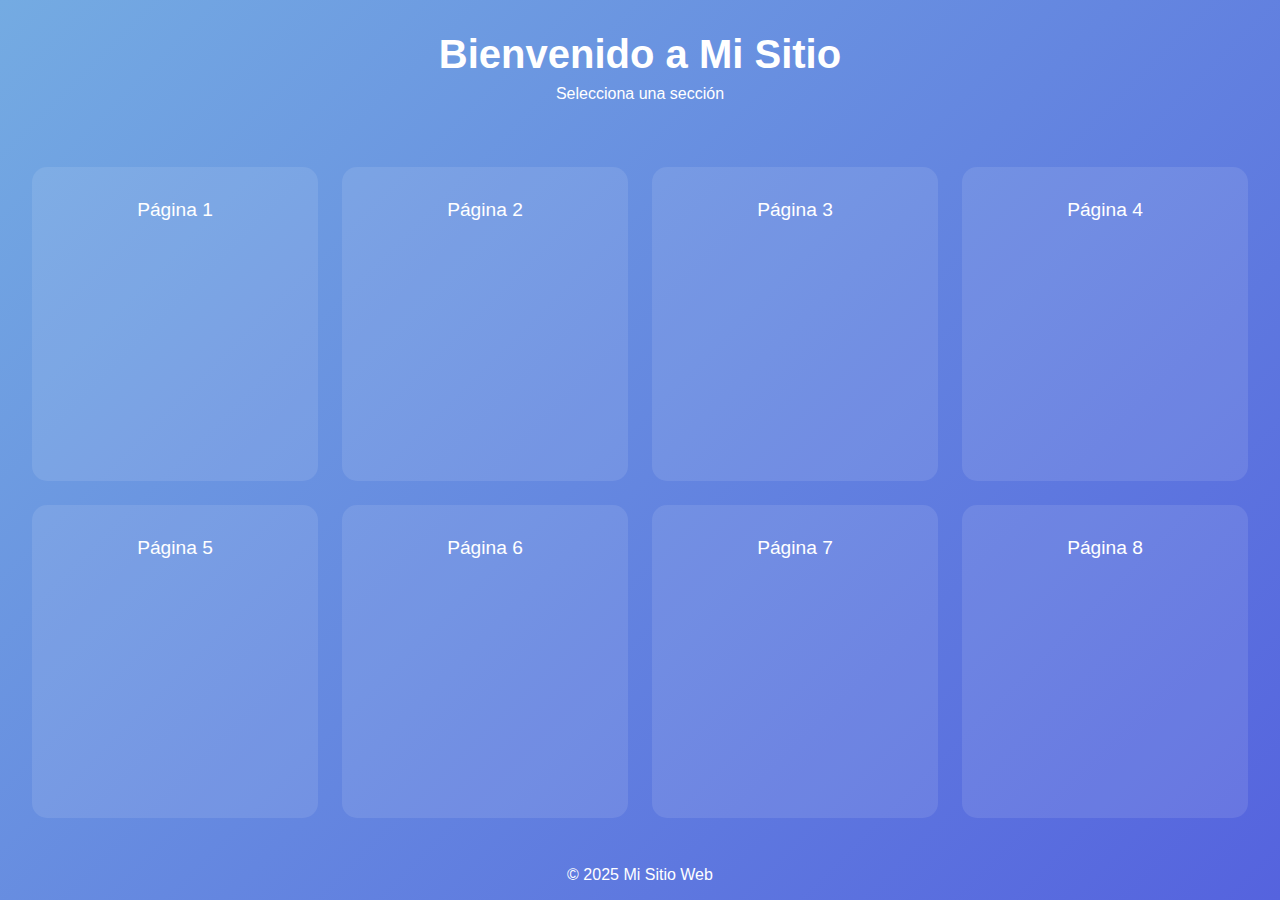
<file: Exposicion/index.html>
<!DOCTYPE html>
<html lang="es">
<head>
    <meta charset="UTF-8">
    <meta name="viewport" content="width=device-width, initial-scale=1.0">
    <title>Inicio</title>
    <link rel="stylesheet" href="styles.css">
</head>
<body>
    <header>
        <h1>Bienvenido a Mi Sitio</h1>
        <p>Selecciona una sección</p>
    </header>

    <main class="grid-container">
        <a href="pregunta1.html" class="card">Página 1</a>
        <a href="pregunta2.html" class="card">Página 2</a>
        <a href="pregunta3.html" class="card">Página 3</a>
        <a href="pregunta4.html" class="card">Página 4</a>
        <a href="pregunta5.html" class="card">Página 5</a>
        <a href="pregunta6.html" class="card">Página 6</a>
        <a href="pregunta7.html" class="card">Página 7</a>
        <a href="pregunta8.html" class="card">Página 8</a>
    </main>

    <footer>
        <p>&copy; 2025 Mi Sitio Web</p>
    </footer>
</body>
</html>
</file>
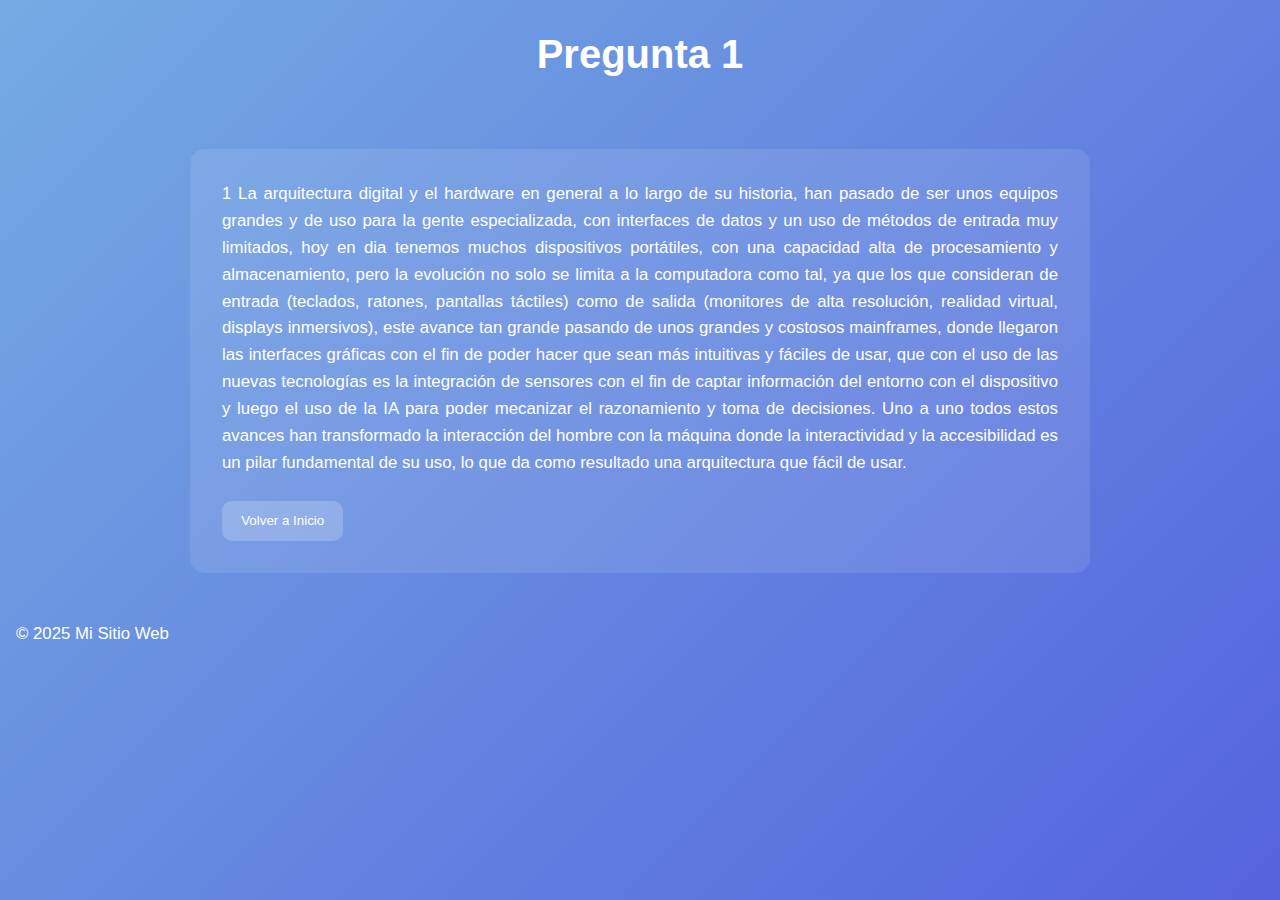
<file: Exposicion/pregunta1.html>
<!DOCTYPE html>
<html lang="es">
<head>
    <meta charset="UTF-8">
    <meta name="viewport" content="width=device-width, initial-scale=1.0">
    <title>Presentación - Pregunta 1</title>
    <link rel="stylesheet" href="styles.css">
    <style>
        main {
            max-width: 900px;
            margin: 2rem auto;
            background-color: rgba(255, 255, 255, 0.1);
            padding: 2rem;
            border-radius: 15px;
            color: white;
            text-align: center;
        }

        section {
            display: none;
            animation: fadeIn 0.8s ease-in-out;
        }

        section.active {
            display: block;
        }

        h2 {
            font-size: 1.6rem;
            margin-bottom: 1rem;
        }

        p, ul {
            font-size: 1.05rem;
            line-height: 1.6;
            text-align: justify;
        }

        ul {
            margin-top: 1rem;
            padding-left: 1.2rem;
            text-align: left;
        }

        .botones {
            margin-top: 1.5rem;
            display: flex;
            justify-content: space-between;
        }

        button, a.boton-volver {
            padding: 0.8rem 1.2rem;
            background-color: rgba(255, 255, 255, 0.2);
            color: white;
            text-decoration: none;
            border: none;
            border-radius: 10px;
            cursor: pointer;
            transition: background-color 0.3s ease;
        }

        button:hover, a.boton-volver:hover {
            background-color: rgba(255, 255, 255, 0.3);
        }

        @keyframes fadeIn {
            from { opacity: 0; transform: translateY(15px); }
            to { opacity: 1; transform: translateY(0); }
        }
    </style>
</head>
<body>
    <header>
        <h1>Pregunta 1</h1>
    </header>

    <main>
        <!-- Slide 1 -->
        <section class="active" id="slide1">
        
            <p>
                1 La arquitectura digital y el hardware en general a lo largo de su historia, han pasado de ser unos equipos grandes y de uso para la gente especializada, con interfaces de datos y un uso de métodos de entrada muy limitados, hoy en dia tenemos muchos dispositivos portátiles, con una capacidad alta de procesamiento  y almacenamiento, pero la evolución no solo se limita a la computadora como tal, ya que los que consideran de entrada (teclados, ratones, pantallas táctiles) como de salida (monitores de alta resolución, realidad virtual, displays inmersivos), este avance tan grande pasando de unos grandes y costosos mainframes, donde llegaron las interfaces gráficas con el fin de poder hacer que sean más intuitivas y fáciles de usar, que con el uso de las nuevas tecnologías es la integración de sensores con el fin de captar información del entorno con el dispositivo y luego el uso de la IA para poder mecanizar el razonamiento y toma de decisiones. Uno a uno todos estos avances han transformado la interacción del hombre con la máquina donde la interactividad y la accesibilidad es un pilar fundamental de su uso, lo que da como resultado una arquitectura que fácil de usar.

            </p>
           
            <div class="botones">
                <a href="index.html">
            <button>Volver a Inicio</button>
            </a>
            </div>
        </section>


    </main>

    <footer>
        <p>&copy; 2025 Mi Sitio Web</p>
    </footer>

    <script>
        function mostrarSlide(num) {
            document.querySelectorAll('section').forEach(sec => sec.classList.remove('active'));
            document.getElementById('slide' + num).classList.add('active');
        }
    </script>
</body>
</html>
</file>
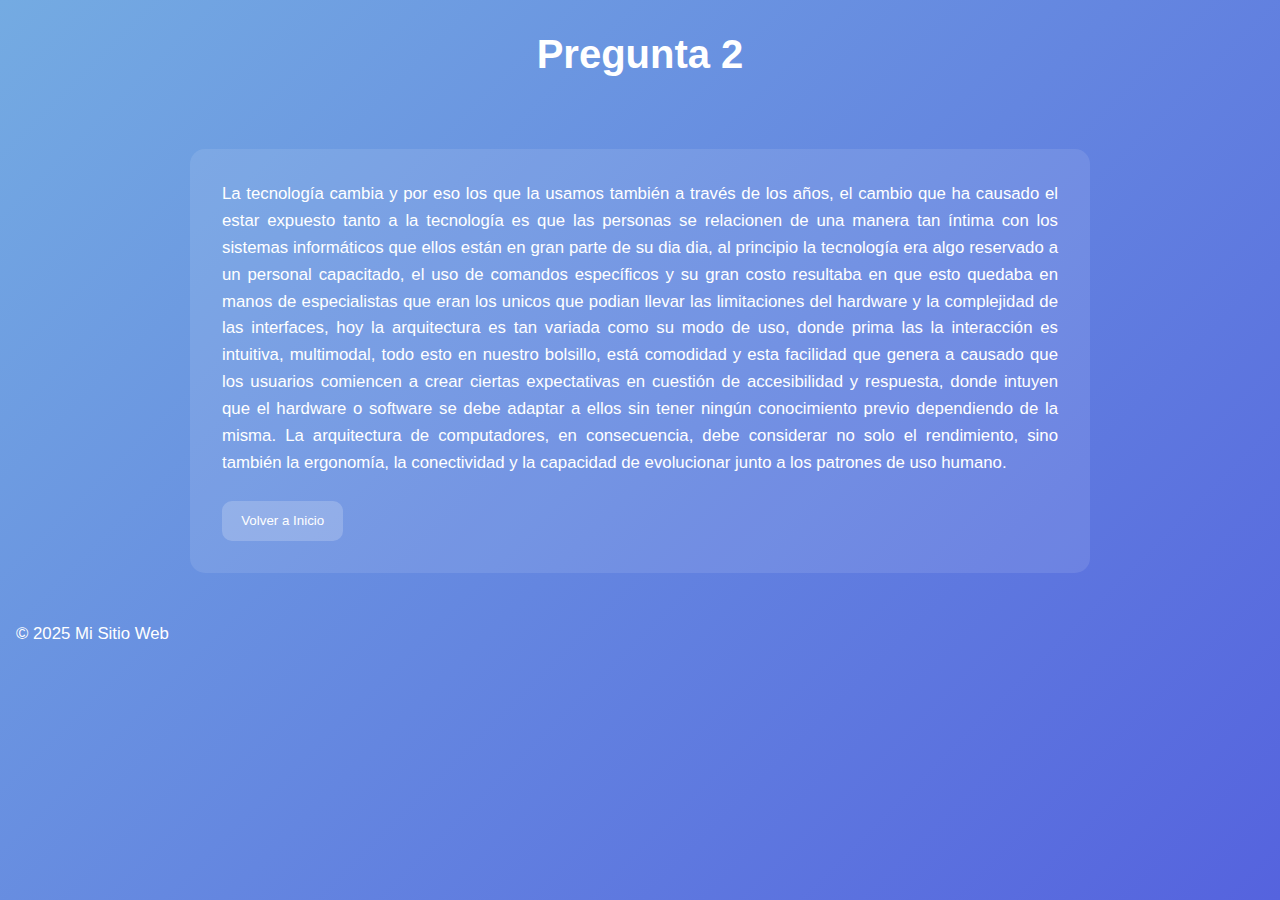
<file: Exposicion/pregunta2.html>
<!DOCTYPE html>
<html lang="es">
<head>
    <meta charset="UTF-8">
    <meta name="viewport" content="width=device-width, initial-scale=1.0">
    <title>Presentación - Pregunta 2</title>
    <link rel="stylesheet" href="styles.css">
    <style>
        main {
            max-width: 900px;
            margin: 2rem auto;
            background-color: rgba(255, 255, 255, 0.1);
            padding: 2rem;
            border-radius: 15px;
            color: white;
            text-align: center;
        }

        section {
            display: none;
            animation: fadeIn 0.8s ease-in-out;
        }

        section.active {
            display: block;
        }

        h2 {
            font-size: 1.6rem;
            margin-bottom: 1rem;
        }

        p, ul {
            font-size: 1.05rem;
            line-height: 1.6;
            text-align: justify;
        }

        ul {
            margin-top: 1rem;
            padding-left: 1.2rem;
            text-align: left;
        }

        .botones {
            margin-top: 1.5rem;
            display: flex;
            justify-content: space-between;
        }

        button, a.boton-volver {
            padding: 0.8rem 1.2rem;
            background-color: rgba(255, 255, 255, 0.2);
            color: white;
            text-decoration: none;
            border: none;
            border-radius: 10px;
            cursor: pointer;
            transition: background-color 0.3s ease;
        }

        button:hover, a.boton-volver:hover {
            background-color: rgba(255, 255, 255, 0.3);
        }

        @keyframes fadeIn {
            from { opacity: 0; transform: translateY(15px); }
            to { opacity: 1; transform: translateY(0); }
        }
    </style>
</head>
<body>
    <header>
        <h1>Pregunta 2</h1>
    </header>

    <main>
        <!-- Slide 1 -->
        <section class="active" id="slide1">
        
            <p>
                    La tecnología cambia y por eso los que la usamos también a través de los años, el cambio que ha causado el estar expuesto tanto a la tecnología es que las personas se relacionen de una manera tan íntima con los sistemas informáticos  que ellos están en gran parte de su dia dia, al principio la tecnología era algo reservado a un personal capacitado, el uso de comandos específicos y su gran costo resultaba en que esto quedaba en manos de especialistas que eran los unicos que podian llevar las limitaciones del hardware y la complejidad de las interfaces, hoy la arquitectura es tan variada como su modo de uso, donde prima las  la interacción es intuitiva, multimodal, todo esto en nuestro bolsillo, está comodidad y esta facilidad que genera a causado que los usuarios comiencen a crear ciertas expectativas en cuestión de accesibilidad y respuesta, donde intuyen que el hardware o software se debe adaptar a ellos sin tener ningún conocimiento previo dependiendo de la misma. La arquitectura de computadores, en consecuencia, debe considerar no solo el rendimiento, sino también la ergonomía, la conectividad y la capacidad de evolucionar junto a los patrones de uso humano.

            </p>
           
            <div class="botones">
                <a href="index.html">
            <button>Volver a Inicio</button>
            </a>
            </div>
        </section>


    </main>

    <footer>
        <p>&copy; 2025 Mi Sitio Web</p>
    </footer>

    <script>
        function mostrarSlide(num) {
            document.querySelectorAll('section').forEach(sec => sec.classList.remove('active'));
            document.getElementById('slide' + num).classList.add('active');
        }
    </script>
</body>
</html>
</file>
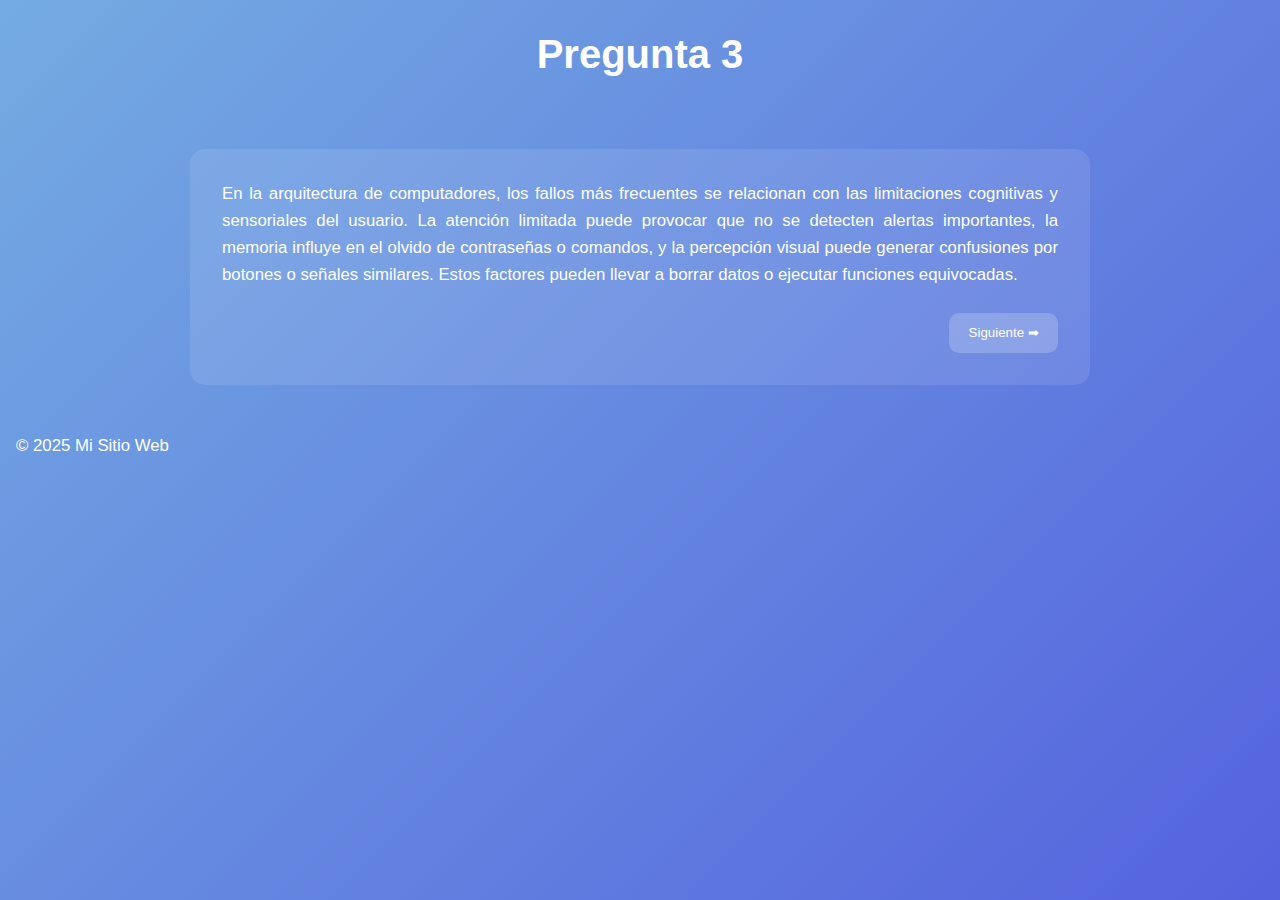
<file: Exposicion/pregunta3.html>
<!DOCTYPE html>
<html lang="es">
<head>
    <meta charset="UTF-8">
    <meta name="viewport" content="width=device-width, initial-scale=1.0">
    <title>Presentación - Pregunta 3</title>
    <link rel="stylesheet" href="styles.css">
    <style>
        main {
            max-width: 900px;
            margin: 2rem auto;
            background-color: rgba(255, 255, 255, 0.1);
            padding: 2rem;
            border-radius: 15px;
            color: white;
            text-align: center;
        }

        section {
            display: none;
            animation: fadeIn 0.8s ease-in-out;
        }

        section.active {
            display: block;
        }

        h2 {
            font-size: 1.6rem;
            margin-bottom: 1rem;
        }

        p, ul {
            font-size: 1.05rem;
            line-height: 1.6;
            text-align: justify;
        }

        ul {
            margin-top: 1rem;
            padding-left: 1.2rem;
            text-align: left;
        }

        .botones {
            margin-top: 1.5rem;
            display: flex;
            justify-content: space-between;
        }

        button, a.boton-volver {
            padding: 0.8rem 1.2rem;
            background-color: rgba(255, 255, 255, 0.2);
            color: white;
            text-decoration: none;
            border: none;
            border-radius: 10px;
            cursor: pointer;
            transition: background-color 0.3s ease;
        }

        button:hover, a.boton-volver:hover {
            background-color: rgba(255, 255, 255, 0.3);
        }

        @keyframes fadeIn {
            from { opacity: 0; transform: translateY(15px); }
            to { opacity: 1; transform: translateY(0); }
        }
    </style>
</head>
<body>
    <header>
        <h1>Pregunta 3</h1>
    </header>

    <main>
        <!-- Slide 1 -->
        <section class="active" id="slide1">
        
            <p>
                En la arquitectura de computadores, los fallos más frecuentes se relacionan con las 
                limitaciones cognitivas y sensoriales del usuario. La atención limitada puede provocar 
                que no se detecten alertas importantes, la memoria influye en el olvido de contraseñas o
                comandos, y la percepción visual puede generar confusiones por botones o señales similares. Estos factores pueden llevar a borrar datos o ejecutar funciones equivocadas.
            </p>
           
            <div class="botones">
                <span></span>
                <button onclick="mostrarSlide(2)">Siguiente ➡</button>
            </div>
        </section>

        <!-- Slide 2 -->
        <section id="slide2">
            <h2>Multidisciplinariedad</h2>
            <ul>
                <li><strong>Programadores:</strong> lógica, seguridad y eficiencia del sistema.</li>
                <li><strong>Diseñadores UX:</strong> experiencia fluida y comprensible.</li>
                <li><strong>Ilustradores:</strong> estética visual atractiva.</li>
                <li><strong>Lingüistas:</strong> comunicación clara.</li>
                <li><strong>Psicólogos:</strong> interacción adaptada al usuario.</li>
            </ul>
            <div class="botones">
                <button onclick="mostrarSlide(1)">⬅ Anterior</button>
                <button onclick="mostrarSlide(3)">Siguiente ➡</button>
            </div>
        </section>

        <!-- Slide 3 -->
        <section id="slide3">
            <h2>Arquitectura de Computadores</h2>
            <p>
                La <strong>arquitectura de computadores</strong> y la <strong>evolución del hardware</strong> 
                permiten que las ideas multidisciplinarias se materialicen.
            </p>
            <p>
                Mejoras como procesadores más rápidos, pantallas de alta resolución, 
                dispositivos táctiles y sensores avanzados hacen posible interfaces más ágiles y atractivas.
            </p>
            <div class="botones">
                <button onclick="mostrarSlide(2)">⬅ Anterior</button>
                <button onclick="mostrarSlide(4)">Siguiente ➡</button>
            </div>
        </section>

        <!-- Slide 4 -->
        <section id="slide4">
            <h2>Conclusión</h2>
            <p>
                Un procesador multinúcleo permite ejecutar animaciones y procesos complejos 
                sin afectar la experiencia del usuario. 
            </p>
            <p>
                La innovación en sistemas interactivos depende tanto de la colaboración 
                entre disciplinas como de los avances físicos en la computación.
            </p>
            <div class="botones">
                <button onclick="mostrarSlide(3)">⬅ Anterior</button>
                <a href="index.html" class="boton-volver">Volver al inicio</a>
            </div>
        </section>
    </main>

    <footer>
        <p>&copy; 2025 Mi Sitio Web</p>
    </footer>

    <script>
        function mostrarSlide(num) {
            document.querySelectorAll('section').forEach(sec => sec.classList.remove('active'));
            document.getElementById('slide' + num).classList.add('active');
        }
    </script>
</body>
</html>
</file>
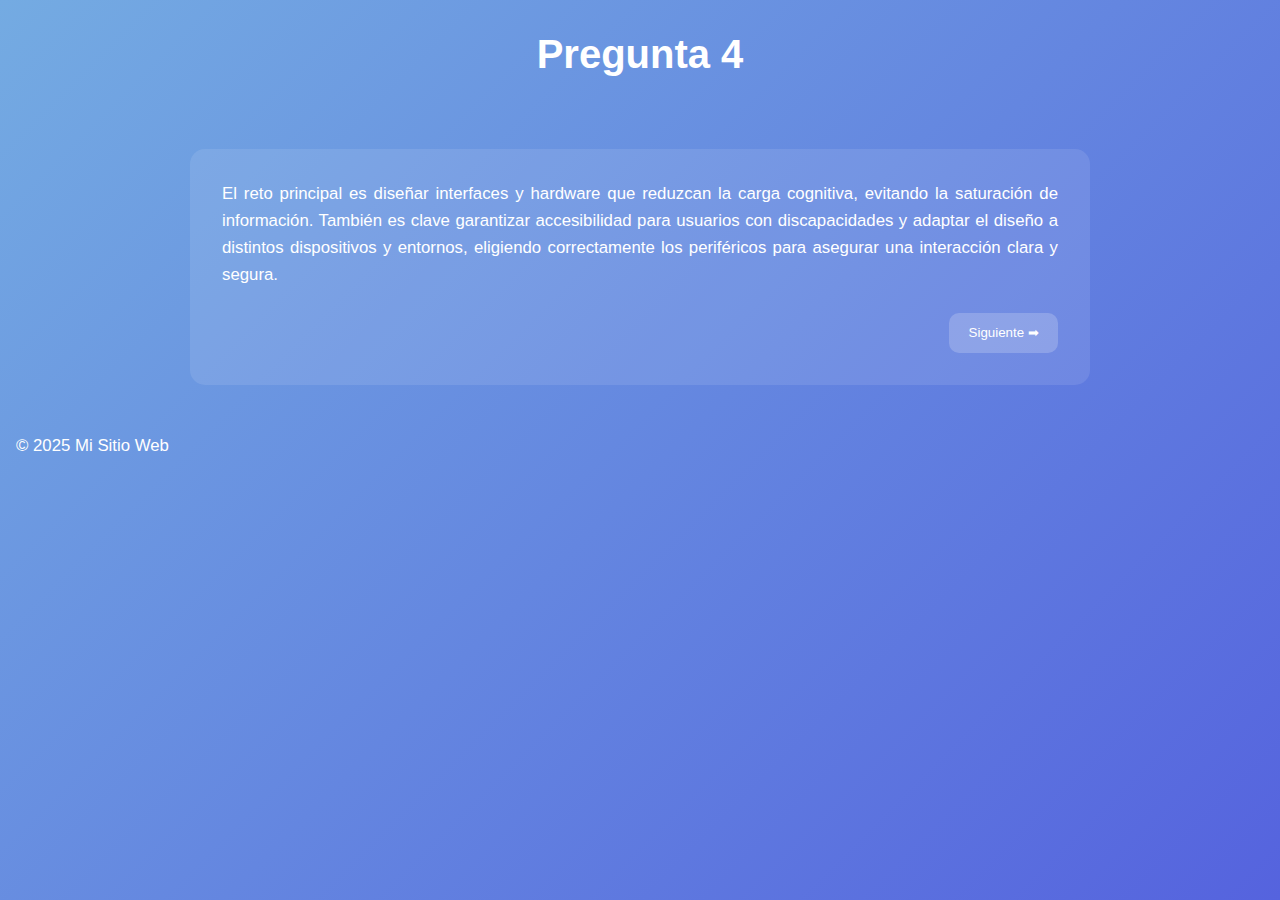
<file: Exposicion/pregunta4.html>
<!DOCTYPE html>
<html lang="es">
<head>
    <meta charset="UTF-8">
    <meta name="viewport" content="width=device-width, initial-scale=1.0">
    <title>Presentación - Pregunta 4</title>
    <link rel="stylesheet" href="styles.css">
    <style>
        main {
            max-width: 900px;
            margin: 2rem auto;
            background-color: rgba(255, 255, 255, 0.1);
            padding: 2rem;
            border-radius: 15px;
            color: white;
            text-align: center;
        }

        section {
            display: none;
            animation: fadeIn 0.8s ease-in-out;
        }

        section.active {
            display: block;
        }

        h2 {
            font-size: 1.6rem;
            margin-bottom: 1rem;
        }

        p, ul {
            font-size: 1.05rem;
            line-height: 1.6;
            text-align: justify;
        }

        ul {
            margin-top: 1rem;
            padding-left: 1.2rem;
            text-align: left;
        }

        .botones {
            margin-top: 1.5rem;
            display: flex;
            justify-content: space-between;
        }

        button, a.boton-volver {
            padding: 0.8rem 1.2rem;
            background-color: rgba(255, 255, 255, 0.2);
            color: white;
            text-decoration: none;
            border: none;
            border-radius: 10px;
            cursor: pointer;
            transition: background-color 0.3s ease;
        }

        button:hover, a.boton-volver:hover {
            background-color: rgba(255, 255, 255, 0.3);
        }

        @keyframes fadeIn {
            from { opacity: 0; transform: translateY(15px); }
            to { opacity: 1; transform: translateY(0); }
        }
        
    </style>
</head>
<body>
    <header>
        <h1>Pregunta 4</h1>
    </header>

    <main>
        <!-- Slide 1 -->
        <section class="active" id="slide1">
        
            <p>
                El reto principal es diseñar interfaces y hardware que reduzcan la carga cognitiva, 
                evitando la saturación de información. También es clave garantizar accesibilidad para 
                usuarios con discapacidades y adaptar el diseño a distintos dispositivos y entornos, 
                eligiendo correctamente los periféricos para asegurar una interacción clara y segura.
            </p>
           
            <div class="botones">
                <span></span>
                <button onclick="mostrarSlide(2)">Siguiente ➡</button>
            </div>
        </section>

        <!-- Slide 2 -->
        <section id="slide2">
            <h2>Multidisciplinariedad</h2>
            <ul>
                <li><strong>Programadores:</strong> lógica, seguridad y eficiencia del sistema.</li>
                <li><strong>Diseñadores UX:</strong> experiencia fluida y comprensible.</li>
                <li><strong>Ilustradores:</strong> estética visual atractiva.</li>
                <li><strong>Lingüistas:</strong> comunicación clara.</li>
                <li><strong>Psicólogos:</strong> interacción adaptada al usuario.</li>
            </ul>
            <div class="botones">
                <button onclick="mostrarSlide(1)">⬅ Anterior</button>
                <button onclick="mostrarSlide(3)">Siguiente ➡</button>
            </div>
        </section>

        <!-- Slide 3 -->
        <section id="slide3">
            <h2>Arquitectura de Computadores</h2>
            <p>
                La <strong>arquitectura de computadores</strong> y la <strong>evolución del hardware</strong> 
                permiten que las ideas multidisciplinarias se materialicen.
            </p>
            <p>
                Mejoras como procesadores más rápidos, pantallas de alta resolución, 
                dispositivos táctiles y sensores avanzados hacen posible interfaces más ágiles y atractivas.
            </p>
            <div class="botones">
                <button onclick="mostrarSlide(2)">⬅ Anterior</button>
                <button onclick="mostrarSlide(4)">Siguiente ➡</button>
            </div>
        </section>

        <!-- Slide 4 -->
        <section id="slide4">
            <h2>Conclusión</h2>
            <p>
                Un procesador multinúcleo permite ejecutar animaciones y procesos complejos 
                sin afectar la experiencia del usuario. 
            </p>
            <p>
                La innovación en sistemas interactivos depende tanto de la colaboración 
                entre disciplinas como de los avances físicos en la computación.
            </p>
            <div class="botones">
                <button onclick="mostrarSlide(3)">⬅ Anterior</button>
                <a href="index.html" class="boton-volver">Volver al inicio</a>
            </div>
        </section>
    </main>

    <footer>
        <p>&copy; 2025 Mi Sitio Web</p>
    </footer>

    <script>
        function mostrarSlide(num) {
            document.querySelectorAll('section').forEach(sec => sec.classList.remove('active'));
            document.getElementById('slide' + num).classList.add('active');
        }
    </script>
</body>
</html>
</file>
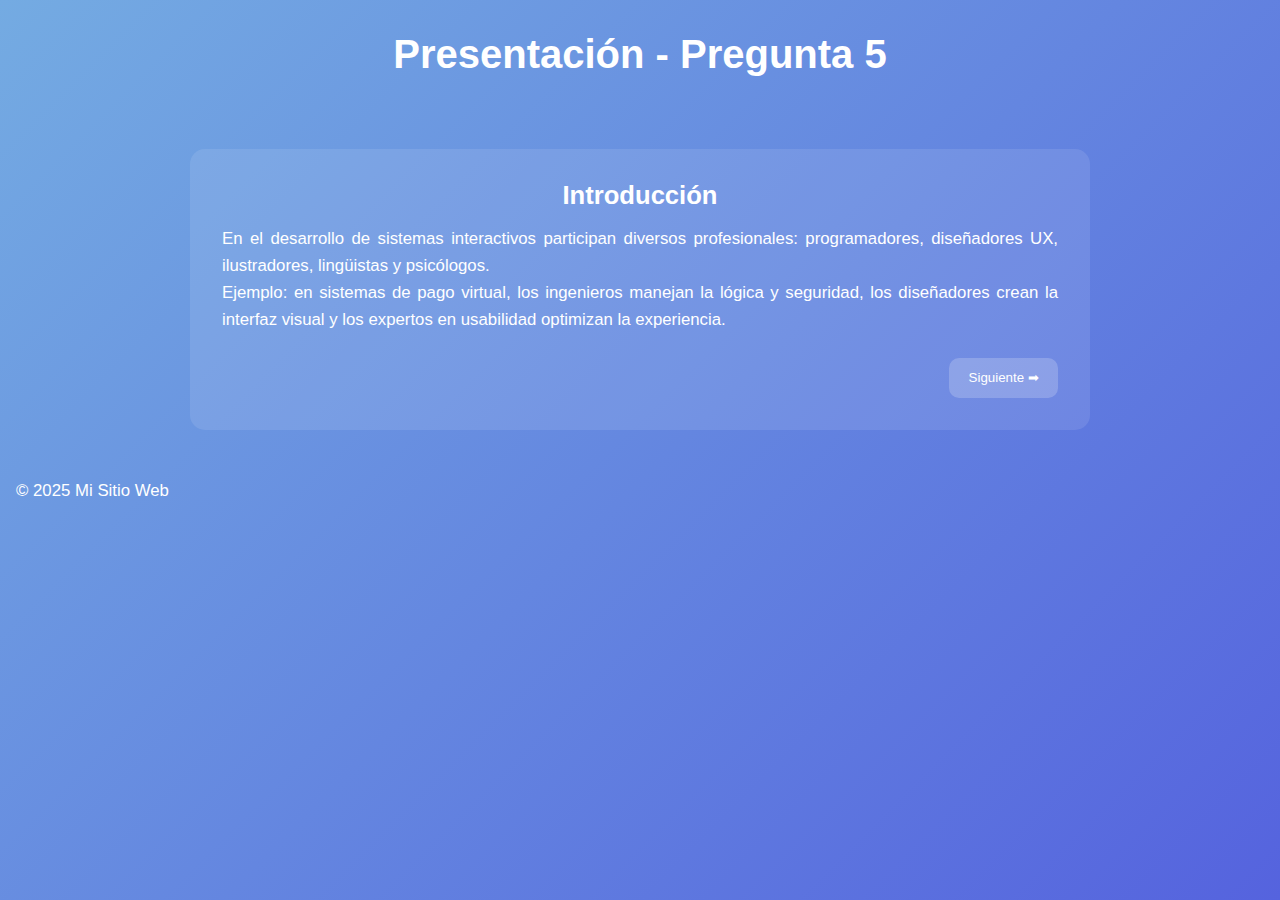
<file: Exposicion/pregunta5.html>
<!DOCTYPE html>
<html lang="es">
<head>
    <meta charset="UTF-8">
    <meta name="viewport" content="width=device-width, initial-scale=1.0">
    <title>Presentación - Pregunta 5</title>
    <link rel="stylesheet" href="styles.css">
    <style>
        main {
            max-width: 900px;
            margin: 2rem auto;
            background-color: rgba(255, 255, 255, 0.1);
            padding: 2rem;
            border-radius: 15px;
            color: white;
            text-align: center;
        }

        section {
            display: none;
            animation: fadeIn 0.8s ease-in-out;
        }

        section.active {
            display: block;
        }

        h2 {
            font-size: 1.6rem;
            margin-bottom: 1rem;
        }

        p, ul {
            font-size: 1.05rem;
            line-height: 1.6;
            text-align: justify;
        }

        ul {
            margin-top: 1rem;
            padding-left: 1.2rem;
            text-align: left;
        }

        .botones {
            margin-top: 1.5rem;
            display: flex;
            justify-content: space-between;
        }

        button, a.boton-volver {
            padding: 0.8rem 1.2rem;
            background-color: rgba(255, 255, 255, 0.2);
            color: white;
            text-decoration: none;
            border: none;
            border-radius: 10px;
            cursor: pointer;
            transition: background-color 0.3s ease;
        }

        button:hover, a.boton-volver:hover {
            background-color: rgba(255, 255, 255, 0.3);
        }

        @keyframes fadeIn {
            from { opacity: 0; transform: translateY(15px); }
            to { opacity: 1; transform: translateY(0); }
        }
    </style>
</head>
<body>
    <header>
        <h1>Presentación - Pregunta 5</h1>
    </header>

    <main>
        <!-- Slide 1 -->
        <section class="active" id="slide1">
            <h2>Introducción</h2>
            <p>
                En el desarrollo de sistemas interactivos participan diversos profesionales: 
                programadores, diseñadores UX, ilustradores, lingüistas y psicólogos.
            </p>
            <p>
                Ejemplo: en sistemas de pago virtual, los ingenieros manejan la lógica y seguridad, 
                los diseñadores crean la interfaz visual y los expertos en usabilidad optimizan la experiencia.
            </p>
            <div class="botones">
                <span></span>
                <button onclick="mostrarSlide(2)">Siguiente ➡</button>
            </div>
        </section>

        <!-- Slide 2 -->
        <section id="slide2">
            <h2>Multidisciplinariedad</h2>
            <ul>
                <li><strong>Programadores:</strong> lógica, seguridad y eficiencia del sistema.</li>
                <li><strong>Diseñadores UX:</strong> experiencia fluida y comprensible.</li>
                <li><strong>Ilustradores:</strong> estética visual atractiva.</li>
                <li><strong>Lingüistas:</strong> comunicación clara.</li>
                <li><strong>Psicólogos:</strong> interacción adaptada al usuario.</li>
            </ul>
            <div class="botones">
                <button onclick="mostrarSlide(1)">⬅ Anterior</button>
                <button onclick="mostrarSlide(3)">Siguiente ➡</button>
            </div>
        </section>

        <!-- Slide 3 -->
        <section id="slide3">
            <h2>Arquitectura de Computadores</h2>
            <p>
                La <strong>arquitectura de computadores</strong> y la <strong>evolución del hardware</strong> 
                permiten que las ideas multidisciplinarias se materialicen.
            </p>
            <p>
                Mejoras como procesadores más rápidos, pantallas de alta resolución, 
                dispositivos táctiles y sensores avanzados hacen posible interfaces más ágiles y atractivas.
            </p>
            <div class="botones">
                <button onclick="mostrarSlide(2)">⬅ Anterior</button>
                <button onclick="mostrarSlide(4)">Siguiente ➡</button>
            </div>
        </section>

        <!-- Slide 4 -->
        <section id="slide4">
            <h2>Conclusión</h2>
            <p>
                Un procesador multinúcleo permite ejecutar animaciones y procesos complejos 
                sin afectar la experiencia del usuario. 
            </p>
            <p>
                La innovación en sistemas interactivos depende tanto de la colaboración 
                entre disciplinas como de los avances físicos en la computación.
            </p>
            <div class="botones">
                <button onclick="mostrarSlide(3)">⬅ Anterior</button>
                <a href="index.html" class="boton-volver">Volver al inicio</a>
            </div>
        </section>
    </main>

    <footer>
        <p>&copy; 2025 Mi Sitio Web</p>
    </footer>

    <script>
        function mostrarSlide(num) {
            document.querySelectorAll('section').forEach(sec => sec.classList.remove('active'));
            document.getElementById('slide' + num).classList.add('active');
        }
    </script>
</body>
</html>
</file>
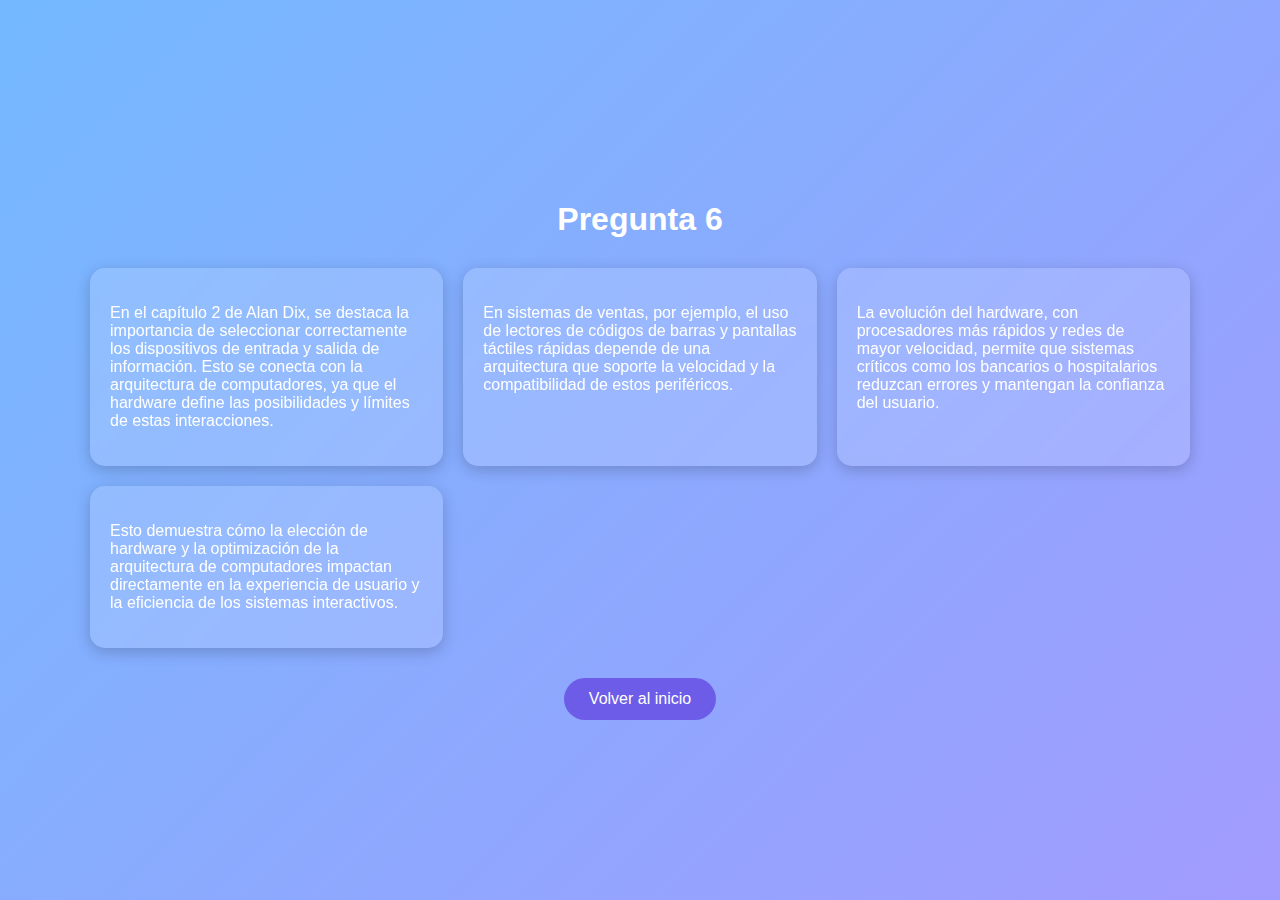
<file: Exposicion/pregunta6.html>
<!DOCTYPE html>
<html lang="es">
<head>
    <meta charset="UTF-8">
    <meta name="viewport" content="width=device-width, initial-scale=1.0">
    <title>Presentación - Pregunta 6</title>
    <style>
        body {
            margin: 0;
            font-family: Arial, sans-serif;
            background: linear-gradient(135deg, #74b9ff, #a29bfe);
            color: white;
            display: flex;
            flex-direction: column;
            justify-content: center; /* centra verticalmente */
            align-items: center; /* centra horizontalmente */
            min-height: 100vh;
            padding: 20px;
            box-sizing: border-box;
        }

        h1 {
            font-size: 2em;
            text-align: center;
            animation: fadeInDown 1s ease;
            margin-bottom: 30px;
        }

        .container {
            display: grid;
            grid-template-columns: repeat(auto-fit, minmax(280px, 1fr));
            gap: 20px;
            max-width: 1100px;
            width: 100%;
            justify-items: center;
        }

        .card {
            background: rgba(255, 255, 255, 0.15);
            padding: 20px;
            border-radius: 15px;
            backdrop-filter: blur(5px);
            box-shadow: 0 4px 15px rgba(0,0,0,0.2);
            animation: fadeInUp 1s ease;
            transition: transform 0.3s ease, box-shadow 0.3s ease;
            max-width: 350px;
        }

        .card:hover {
            transform: translateY(-5px);
            box-shadow: 0 6px 20px rgba(0,0,0,0.3);
        }

        @keyframes fadeInUp {
            from { opacity: 0; transform: translateY(20px); }
            to { opacity: 1; transform: translateY(0); }
        }

        @keyframes fadeInDown {
            from { opacity: 0; transform: translateY(-20px); }
            to { opacity: 1; transform: translateY(0); }
        }

        a {
            margin-top: 30px;
            display: inline-block;
            padding: 12px 25px;
            background: #6c5ce7;
            color: white;
            text-decoration: none;
            border-radius: 25px;
            transition: background 0.3s ease;
        }

        a:hover {
            background: #5a4dcf;
        }
    </style>
</head>
<body>

    <h1>Pregunta 6</h1>

    <div class="container">
        <div class="card">
            <p>En el capítulo 2 de Alan Dix, se destaca la importancia de seleccionar correctamente los dispositivos de entrada y salida de información. Esto se conecta con la arquitectura de computadores, ya que el hardware define las posibilidades y límites de estas interacciones.</p>
        </div>
        <div class="card">
            <p>En sistemas de ventas, por ejemplo, el uso de lectores de códigos de barras y pantallas táctiles rápidas depende de una arquitectura que soporte la velocidad y la compatibilidad de estos periféricos.</p>
        </div>
        <div class="card">
            <p>La evolución del hardware, con procesadores más rápidos y redes de mayor velocidad, permite que sistemas críticos como los bancarios o hospitalarios reduzcan errores y mantengan la confianza del usuario.</p>
        </div>
        <div class="card">
            <p>Esto demuestra cómo la elección de hardware y la optimización de la arquitectura de computadores impactan directamente en la experiencia de usuario y la eficiencia de los sistemas interactivos.</p>
        </div>
    </div>

    <a href="index.html">Volver al inicio</a>

</body>
</html>
</file>
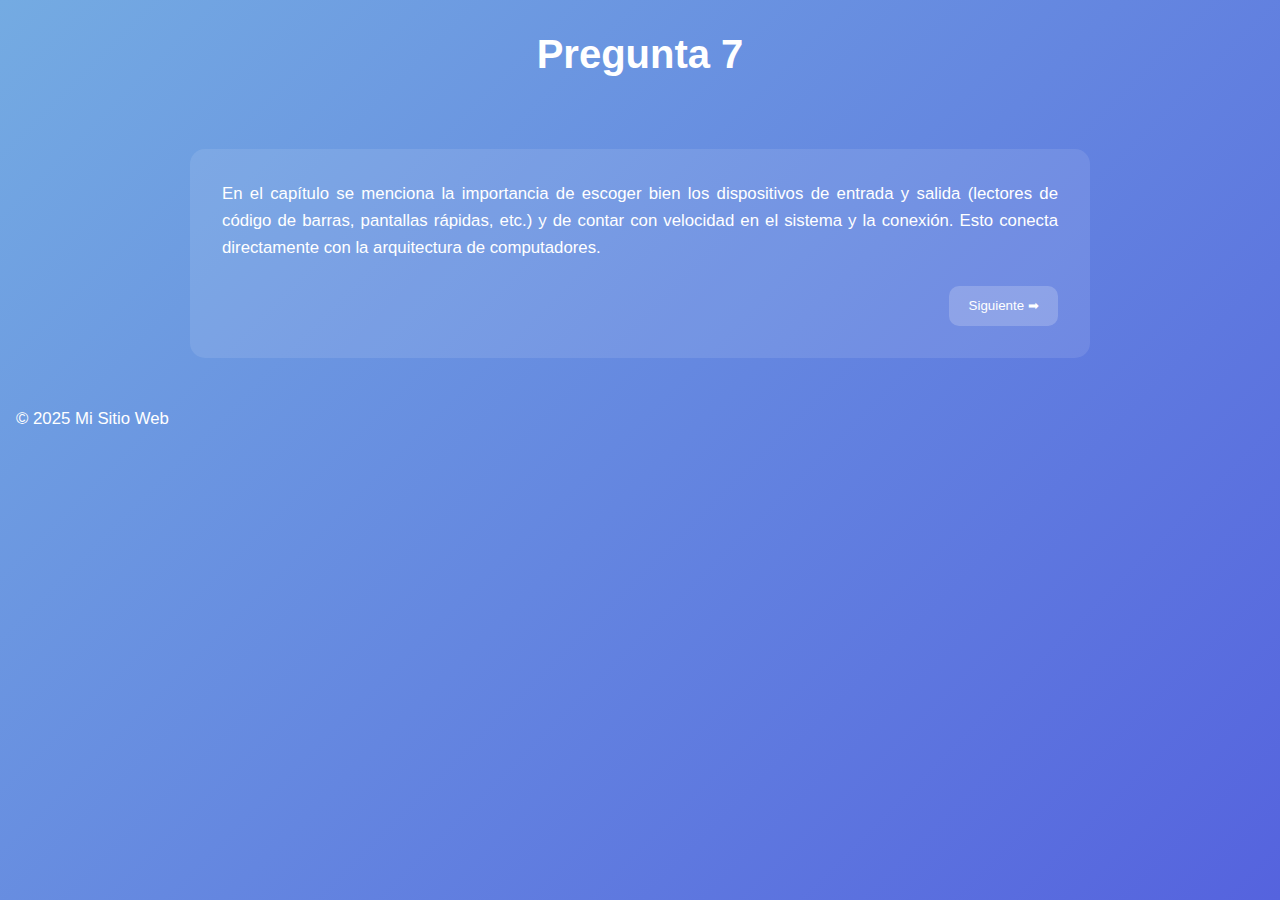
<file: Exposicion/pregunta7.html>
<!DOCTYPE html>
<html lang="es">
<head>
    <meta charset="UTF-8">
    <meta name="viewport" content="width=device-width, initial-scale=1.0">
    <title>Presentación - Pregunta 7</title>
    <link rel="stylesheet" href="styles.css">
    <style>
        main {
            max-width: 900px;
            margin: 2rem auto;
            background-color: rgba(255, 255, 255, 0.1);
            padding: 2rem;
            border-radius: 15px;
            color: white;
            text-align: center;
        }

        section {
            display: none;
            animation: fadeIn 0.8s ease-in-out;
        }

        section.active {
            display: block;
        }

        h2 {
            font-size: 1.6rem;
            margin-bottom: 1rem;
        }

        p, ul {
            font-size: 1.05rem;
            line-height: 1.6;
            text-align: justify;
        }

        ul {
            margin-top: 1rem;
            padding-left: 1.2rem;
            text-align: left;
        }

        .botones {
            margin-top: 1.5rem;
            display: flex;
            justify-content: space-between;
        }

        button, a.boton-volver {
            padding: 0.8rem 1.2rem;
            background-color: rgba(255, 255, 255, 0.2);
            color: white;
            text-decoration: none;
            border: none;
            border-radius: 10px;
            cursor: pointer;
            transition: background-color 0.3s ease;
        }

        button:hover, a.boton-volver:hover {
            background-color: rgba(255, 255, 255, 0.3);
        }

        @keyframes fadeIn {
            from { opacity: 0; transform: translateY(15px); }
            to { opacity: 1; transform: translateY(0); }
        }
        
    </style>
</head>
<body>
    <header>
        <h1>Pregunta 7</h1>
    </header>

    <main>
        <!-- Slide 1 -->
        <section class="active" id="slide1">
        
            <p>
               En el capítulo se menciona la importancia de escoger bien los dispositivos de entrada y salida (lectores de código de barras, pantallas rápidas, etc.)
               y de contar con velocidad en el sistema y la conexión. Esto conecta directamente con la arquitectura de computadores.
            </p>
           
            <div class="botones">
                <span></span>
                <button onclick="mostrarSlide(2)">Siguiente ➡</button>
            </div>
        </section>

        <!-- Slide 2 -->
        <section id="slide2">
            <h2>¿Por qué?</h2>
            <ul>
                <li><strong>La arquitectura define cómo se comunican y procesan los datos</strong> entre los componentes (CPU, memoria, buses, dispositivos de entrada/salida), lo que impacta la rapidez y precisión del sistema.</li>
                <li><strong>La evolución del hardware</strong> ha permitido que los dispositivos sean más eficientes, compactos y especializados (por ejemplo, lectores ópticos más rápidos o pantallas táctiles más sensibles), lo que mejora la interacción humano-computador.</li>
                <li><strong>Un buen diseño arquitectónico y hardware moderno</strong> reduce los cuellos de botella, evita errores por lentitud y mantiene la confianza del usuario, algo crítico en ventas, banca, hospitales o fábricas.</li>
            </ul>
            <div class="botones">
                <button onclick="mostrarSlide(1)">⬅ Anterior</button>
                <button onclick="mostrarSlide(3)">Siguiente ➡</button>
            </div>
        </section>

        <!-- Slide 3 -->
        <section id="slide3">
            <p>
               La arquitectura de computadores y el desarrollo del hardware no solo mejoran la eficiencia técnica, sino que también impactan directamente en la calidad del servicio y la confianza del usuario, siendo elementos clave para el éxito de cualquier sistema interactivo.
            </p>
           
            <div class="botones">
                <button onclick="mostrarSlide(3)">⬅ Anterior</button>
                <a href="index.html" class="boton-volver">Volver al inicio</a>
            </div>
        </section>
    </main>

    <footer>
        <p>&copy; 2025 Mi Sitio Web</p>
    </footer>

    <script>
        function mostrarSlide(num) {
            document.querySelectorAll('section').forEach(sec => sec.classList.remove('active'));
            document.getElementById('slide' + num).classList.add('active');
        }
    </script>
</body>
</html>
</file>
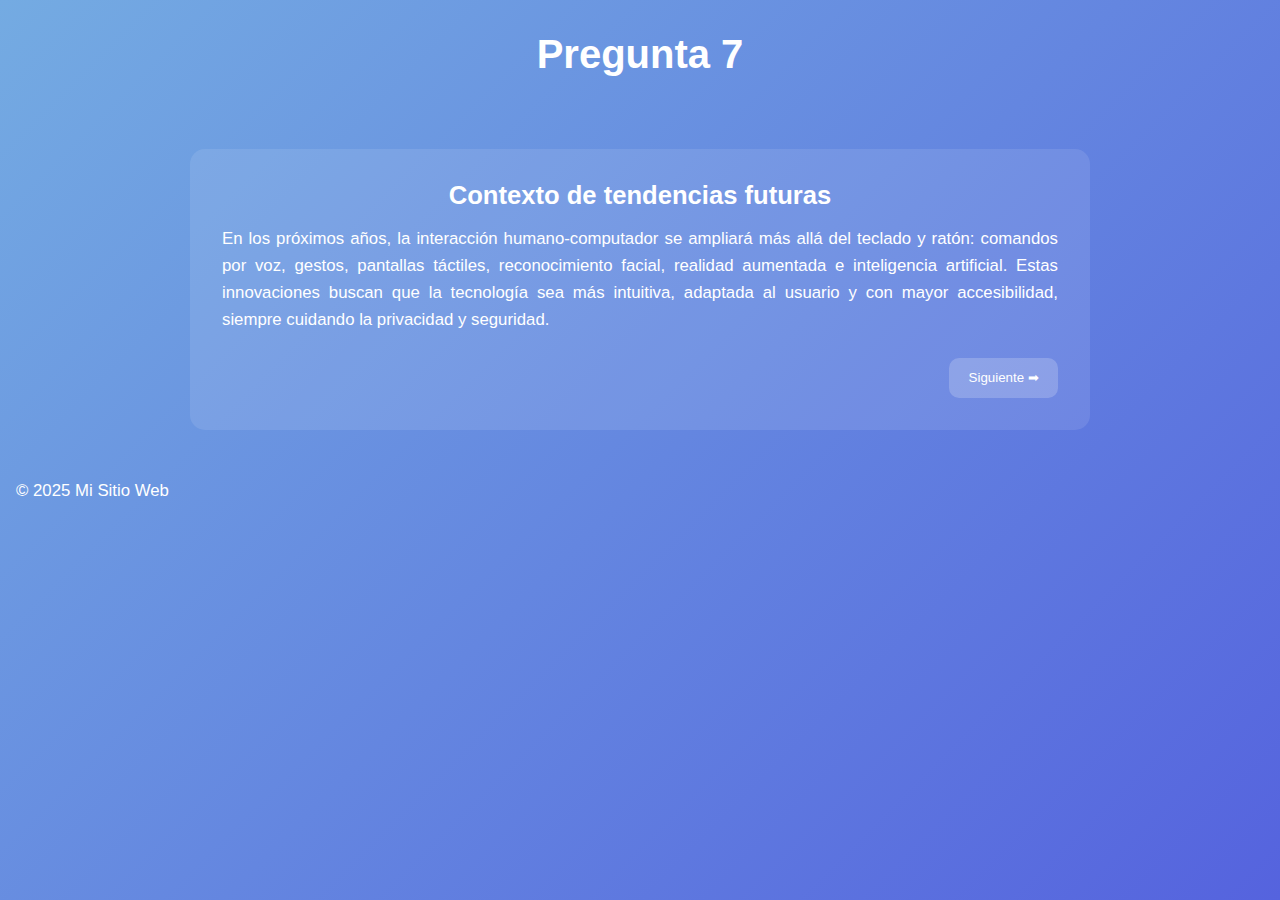
<file: Exposicion/pregunta8.html>
<!DOCTYPE html>
<html lang="es">
<head>
    <meta charset="UTF-8">
    <meta name="viewport" content="width=device-width, initial-scale=1.0">
    <title>Presentación - Pregunta 8</title>
    <link rel="stylesheet" href="styles.css">
    <style>
        main {
            max-width: 900px;
            margin: 2rem auto;
            background-color: rgba(255, 255, 255, 0.1);
            padding: 2rem;
            border-radius: 15px;
            color: white;
            text-align: center;
        }

        section {
            display: none;
            animation: fadeIn 0.8s ease-in-out;
        }

        section.active {
            display: block;
        }

        h2 {
            font-size: 1.6rem;
            margin-bottom: 1rem;
        }

        p, ul {
            font-size: 1.05rem;
            line-height: 1.6;
            text-align: justify;
        }

        ul {
            margin-top: 1rem;
            padding-left: 1.2rem;
            text-align: left;
        }

        .botones {
            margin-top: 1.5rem;
            display: flex;
            justify-content: space-between;
        }

        button, a.boton-volver {
            padding: 0.8rem 1.2rem;
            background-color: rgba(255, 255, 255, 0.2);
            color: white;
            text-decoration: none;
            border: none;
            border-radius: 10px;
            cursor: pointer;
            transition: background-color 0.3s ease;
        }

        button:hover, a.boton-volver:hover {
            background-color: rgba(255, 255, 255, 0.3);
        }

        @keyframes fadeIn {
            from { opacity: 0; transform: translateY(15px); }
            to { opacity: 1; transform: translateY(0); }
        }
        
    </style>
</head>
<body>
    <header>
        <h1>Pregunta 7</h1>
    </header>

    <main>
        <!-- Slide 1 -->
        <section class="active" id="slide1">
            <h2>Contexto de tendencias futuras</h2>
            <p>
               En los próximos años, la interacción humano-computador se ampliará más allá del teclado y ratón: comandos por voz, gestos, pantallas táctiles, reconocimiento facial, realidad aumentada e inteligencia artificial.
               Estas innovaciones buscan que la tecnología sea más intuitiva, adaptada al usuario y con mayor accesibilidad, siempre cuidando la privacidad y seguridad.
            </p>
           
            <div class="botones">
                <span></span>
                <button onclick="mostrarSlide(2)">Siguiente ➡</button>
            </div>
        </section>

        <!-- Slide 2 -->
        <section id="slide2">
            <h2>Relación con Arquitectura de Computadores y evolución del hardware</h2>
            <p>
                Para que estas tecnologías funcionen de forma fluida, se necesitan procesadores más potentes, memorias rápidas y arquitecturas optimizadas para manejar grandes volúmenes de datos en tiempo real.
La evolución del hardware permite integrar sensores, cámaras y chips de IA directamente en los dispositivos, logrando respuestas rápidas y experiencias más naturales.
            </p>
            <div class="botones">
                <button onclick="mostrarSlide(1)">⬅ Anterior</button>
                <button onclick="mostrarSlide(3)">Siguiente ➡</button>
            </div>
        </section>

        <!-- Slide 3 -->
        <section id="slide3">
            <h2>Conclusión</h2>
            <p>
                Las tendencias en interacción humano-computador no solo dependen de ideas creativas en el diseño de interfaces, sino de la capacidad técnica que brinda la arquitectura de computadores y la evolución del hardware.
                Sin estos avances, las nuevas formas de interacción serían lentas, inseguras o imprácticas, limitando su adopción.
            </p>
            <div class="botones">
                <button onclick="mostrarSlide(3)">⬅ Anterior</button>
                <a href="index.html" class="boton-volver">Volver al inicio</a>
            </div>
        </section>
    </main>

    <footer>
        <p>&copy; 2025 Mi Sitio Web</p>
    </footer>

    <script>
        function mostrarSlide(num) {
            document.querySelectorAll('section').forEach(sec => sec.classList.remove('active'));
            document.getElementById('slide' + num).classList.add('active');
        }
    </script>
</body>
</html>
</file>
<file: Exposicion/styles.css>
* {
    margin: 0;
    padding: 0;
    box-sizing: border-box;
    font-family: Arial, sans-serif;
}

body {
    background: linear-gradient(135deg, #74ABE2, #5563DE);
    color: white;
    display: flex;
    flex-direction: column;
    min-height: 100vh;
}

header {
    text-align: center;
    padding: 2rem 1rem;
}

header h1 {
    font-size: 2.5rem;
    margin-bottom: 0.5rem;
}

.grid-container {
    display: grid;
    grid-template-columns: repeat(4, minmax(200px, 1fr)); /* 4 por fila */
    gap: 1.5rem;
    padding: 2rem;
    flex-grow: 1;
    justify-content: center; /* Centra las filas incompletas */
}

.card {
    background-color: rgba(255, 255, 255, 0.1);
    padding: 2rem;
    text-align: center;
    border-radius: 15px;
    text-decoration: none;
    color: white;
    font-size: 1.2rem;
    transition: transform 0.2s ease, background-color 0.3s ease;
}

.card:hover {
    background-color: rgba(255, 255, 255, 0.2);
    transform: scale(1.05);
}

footer {
    text-align: center;
    padding: 1rem;
    background-color: rgba(0, 0, 0, 0.2);
}
</file>
